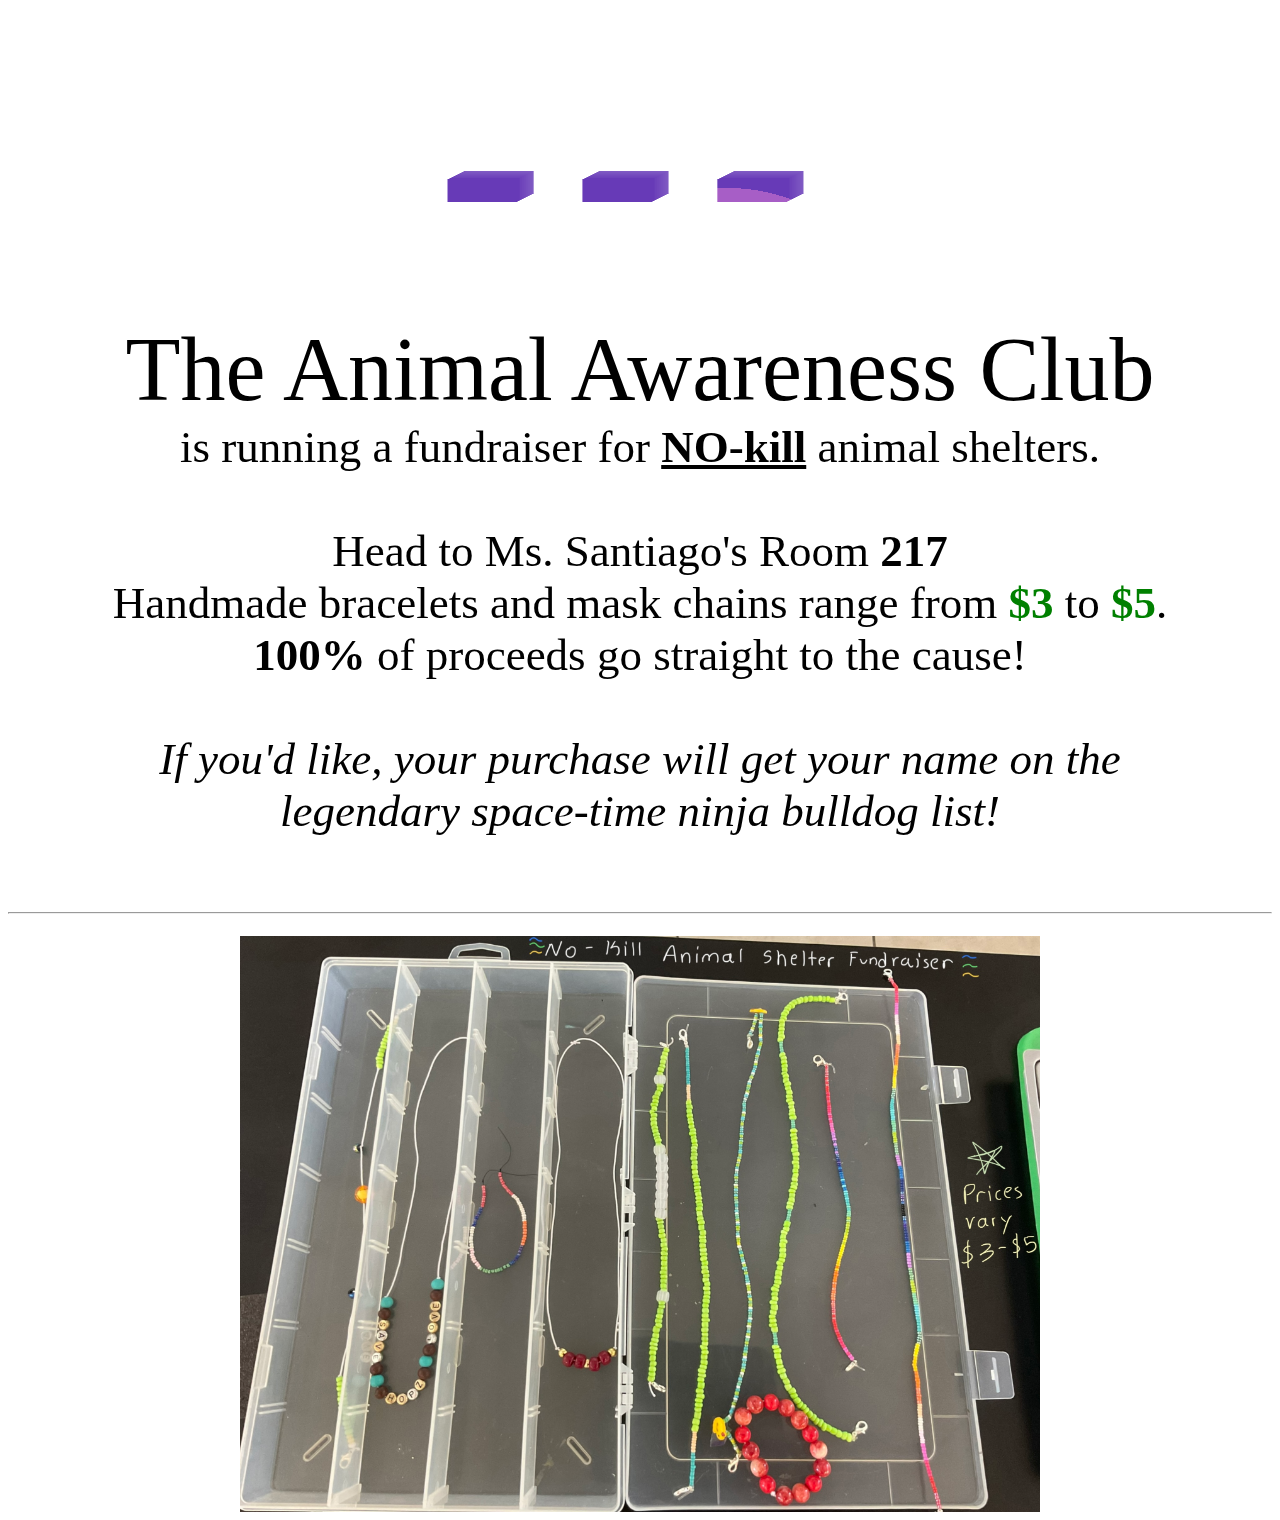
<file: bracelets.html>
<style>
    body {
  display: flex;
  flex-flow: row wrap;
  align-content: center;
  justify-content: center;
}

div {
  width: 100%;
  text-align: center;
}

.number {
  background: #fff;
  position: relative;
  font: 900 30vmin "Consolas";
  letter-spacing: 5vmin;
  text-shadow: 2px -1px 0 #000, 4px -2px 0 #0a0a0a, 6px -3px 0 #0f0f0f, 8px -4px 0 #141414, 10px -5px 0 #1a1a1a, 12px -6px 0 #1f1f1f, 14px -7px 0 #242424, 16px -8px 0 #292929;
}
.number::before {
  background-color: #673ab7;
  background-image: radial-gradient(closest-side at 50% 50%, #a75ec6 100%, rgba(0, 0, 0, 0)), radial-gradient(closest-side at 50% 50%, #b169d0 100%, rgba(0, 0, 0, 0));
  background-repeat: repeat-x;
  background-size: 40vmin 40vmin;
  background-position: -100vmin 20vmin, 100vmin -25vmin;
  width: 100%;
  height: 100%;
  mix-blend-mode: screen;
  -webkit-animation: moving 10s linear infinite both;
          animation: moving 10s linear infinite both;
  display: block;
  position: absolute;
  content: "";
}
@-webkit-keyframes moving {
  to {
    background-position: 100vmin 20vmin, -100vmin -25vmin;
  }
}
@keyframes moving {
  to {
    background-position: 100vmin 20vmin, -100vmin -25vmin;
  }
}

.text {
  font: 400 5vmin "Courgette";
}
.text span {
  font-size: 10vmin;
}
</style>


<body>
<div class="number">---</div>
<div class="text"><span>The Animal Awareness Club</span><br> is running a fundraiser for <u><b>NO-kill</b></u> animal shelters.

<br>
<br>

Head to Ms. Santiago's Room <b>217</b>
<br>
Handmade bracelets and mask chains range from <b style="color: green">$3</b> to <b style="color: green">$5</b>. 
<br>
<b>100%</b> of proceeds go straight to the cause!
<br>
<br>
<i>If you'd like, your purchase will get your name on the<br> legendary space-time ninja bulldog list!</i>
<br>
<br>
<hr>
<img style='width: 800px; height: auto;' src='./img/bracelets_img.jpg'></img>
<br>
</div>
</body>
</file>
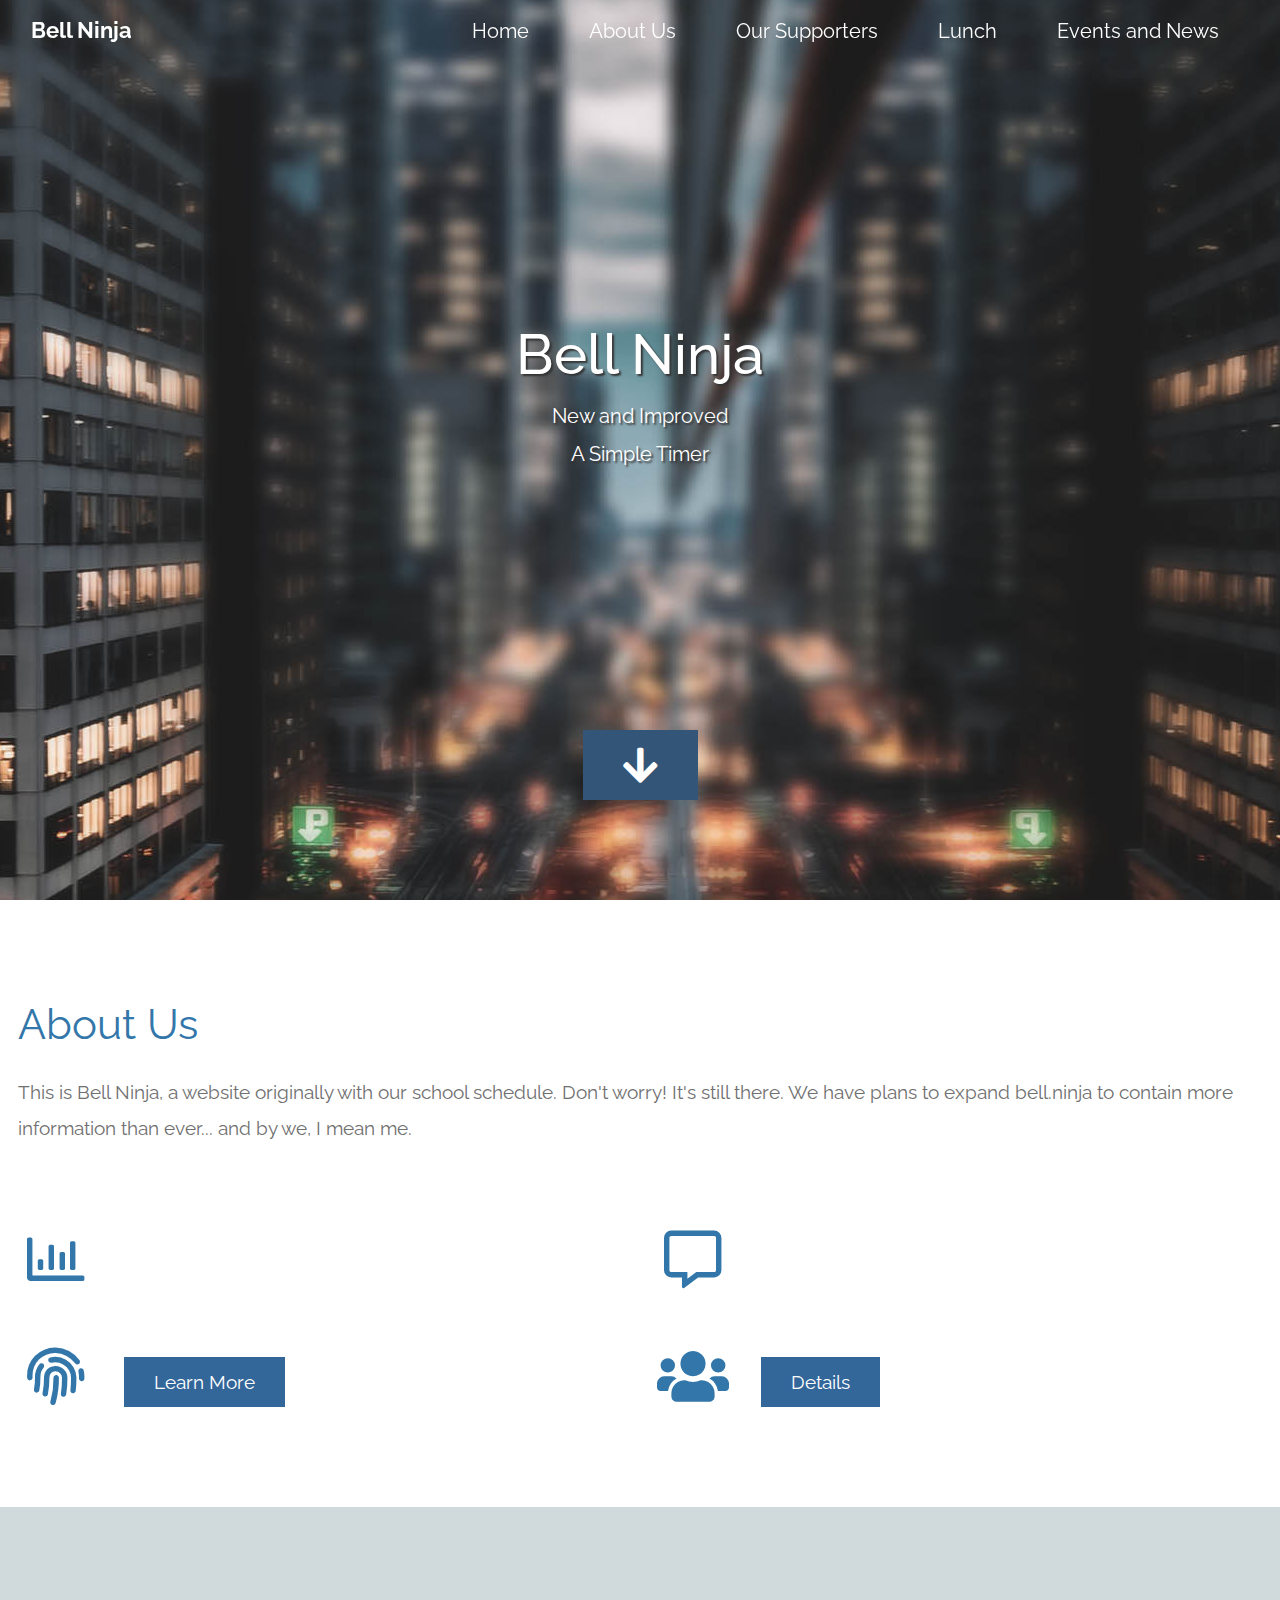
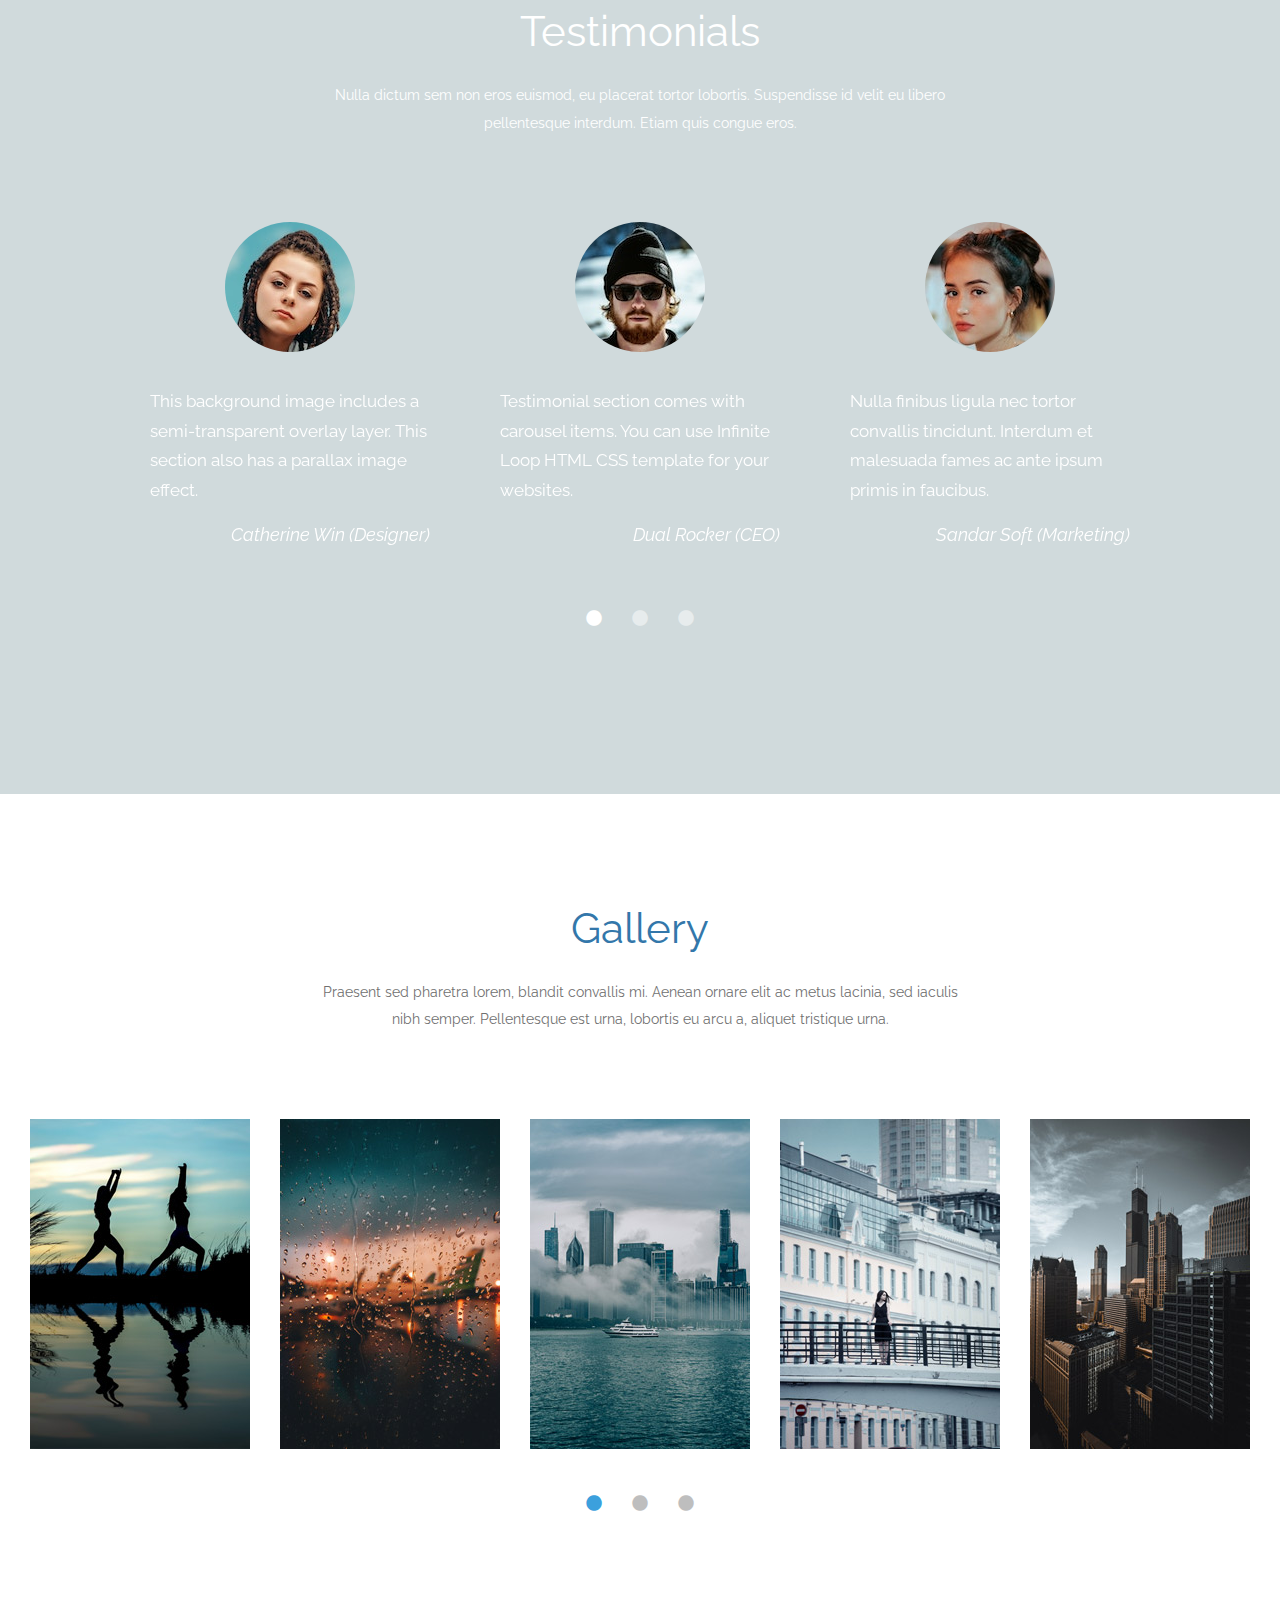
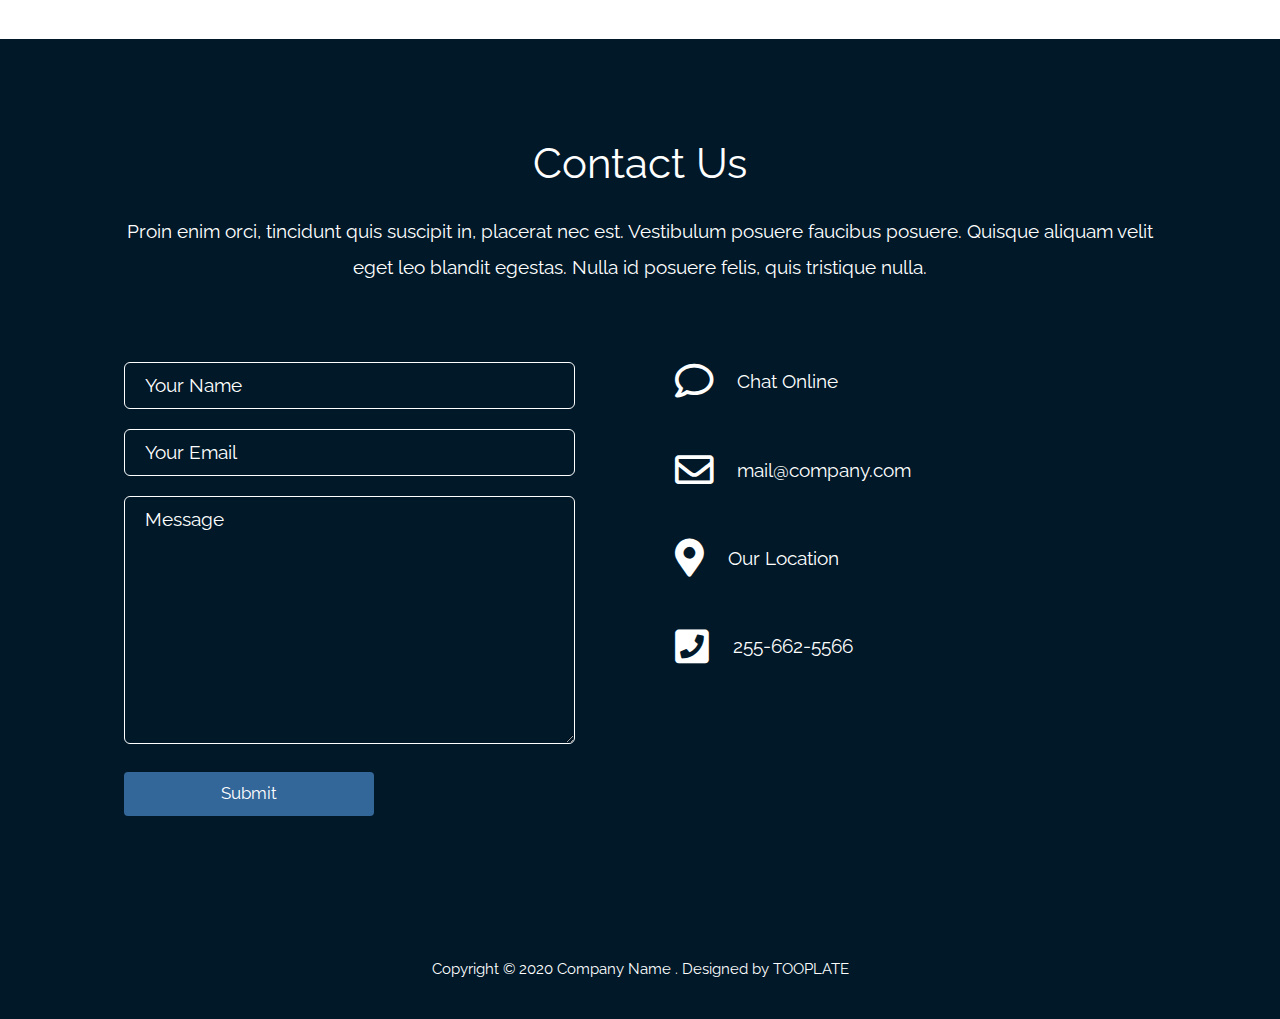
<file: indextest.html>
<!DOCTYPE html>
<html lang="en">
  <head>
    <meta charset="UTF-8" />
    <meta name="viewport" content="width=device-width, initial-scale=1.0" />
    <meta http-equiv="X-UA-Compatible" content="ie=edge" />
    <title>Infinite Loop - Bootstrap 4.0 HTML Template</title>
    <link rel="stylesheet" href="fontawesome-5.5/css/all.min.css" />
    <link rel="stylesheet" href="slick/slick.css">
    <link rel="stylesheet" href="slick/slick-theme.css">
    <link rel="stylesheet" href="magnific-popup/magnific-popup.css">
    <link rel="stylesheet" href="csstest/bootstrap.min.css" />
    <link rel="stylesheet" href="csstest/tooplate-infinite-loop.css" />
<!--
Tooplate 2117 Infinite Loop
https://www.tooplate.com/view/2117-infinite-loop
-->

  </head>
  <body>    
    <!-- Hero section -->
    <section id="infinite" class="text-white tm-font-big tm-parallax">
      <!-- Navigation -->
      <nav class="navbar navbar-expand-md tm-navbar" id="tmNav">              
        <div class="container">   
          <div class="tm-next">
              <a href="#infinite" class="navbar-brand">Bell Ninja</a>
          </div>             
            
          <button class="navbar-toggler" type="button" data-toggle="collapse" data-target="#navbarSupportedContent" aria-controls="navbarSupportedContent" aria-expanded="false" aria-label="Toggle navigation">
            <i class="fas fa-bars navbar-toggler-icon"></i>
          </button>
          <div class="collapse navbar-collapse" id="navbarSupportedContent">
            <ul class="navbar-nav ml-auto">
              <li class="nav-item">
                  <a class="nav-link tm-nav-link" href="#infinite">Home</a>
              </li>
              <li class="nav-item">
                  <a class="nav-link tm-nav-link" href="#whatwedo">About Us</a>
              </li>
              <li class="nav-item">
                <a class="nav-link tm-nav-link" href="#testimonials">Our Supporters</a>
              </li>
              <li class="nav-item">
                  <a class="nav-link tm-nav-link" href="#gallery">Lunch</a>
              </li>
              <li class="nav-item">
                  <a class="nav-link tm-nav-link" href="#contact">Events and News</a>
              </li>                    
            </ul>
          </div>        
        </div>
      </nav>
      
      <div class="text-center tm-hero-text-container">
        <div class="tm-hero-text-container-inner">
            <h2 class="tm-hero-title">Bell Ninja</h2>
            <p class="tm-hero-subtitle">
              New and Improved
              <br>A Simple Timer
            </p>
        </div>        
      </div>

      <div class="tm-next tm-intro-next">
        <a href="#whatwedo" class="text-center tm-down-arrow-link">
          <i class="fas fa-2x fa-arrow-down tm-down-arrow"></i>
        </a>
      </div>      
    </section>

    <section id="whatwedo" class="tm-section-pad-top">
      
      <div class="container">

            <div class="row tm-content-box"><!-- first row -->
                <div class="col-lg-12 col-xl-12">
                    <div class="tm-intro-text-container">
                        <h2 class="tm-text-primary mb-4 tm-section-title">About Us</h2>
                        <p class="mb-4 tm-intro-text">
                          This is Bell Ninja, a website originally with our school schedule. Don't worry! It's still there. We have plans to expand bell.ninja to contain more information than ever... and by we, I mean me.
                        </p>
                    </div>
                </div>

            </div><!-- first row -->
            
            <div class="row tm-content-box"><!-- second row -->
        		<div class="col-lg-1">
                    <i class="far fa-3x fa-chart-bar text-center tm-icon"></i>
                </div>
                <div class="col-lg-5">
                    <div class="tm-intro-text-container">
                      

                    </div>
                </div>
                
                <div class="col-lg-1">
                    <i class="far fa-3x fa-comment-alt text-center tm-icon"></i>
                </div>
                <div class="col-lg-5">
                    <div class="tm-intro-text-container">
                     
                    </div>
                </div>

            </div><!-- second row -->
            
            <div class="row tm-content-box"><!-- third row -->
        		<div class="col-lg-1">
                    <i class="fas fa-3x fa-fingerprint text-center tm-icon"></i>
                </div>
                <div class="col-lg-5">
                    <div class="tm-intro-text-container">
                       
                          <div class="tm-continue">
                            <a href="#testimonials" class="tm-intro-text tm-btn-primary">Learn More</a>
                        </div>
                    </div>
                </div>
                
                <div class="col-lg-1">
                    <i class="fas fa-3x fa-users text-center tm-icon"></i>
                </div>
                <div class="col-lg-5">
                    <div class="tm-intro-text-container">
                     
                          <div class="tm-continue">
                            <a href="#testimonials" class="tm-intro-text tm-btn-primary">Details</a>
                        </div>
                    </div>
                </div>

            </div><!-- third row -->

        </div>
      
    </section>
    
    <section id="testimonials" class="tm-section-pad-top tm-parallax-2">      
      <div class="container tm-testimonials-content">
        <div class="row">
          <div class="col-lg-12 tm-content-box">
            <h2 class="text-white text-center mb-4 tm-section-title">Testimonials</h2>
            <p class="mx-auto tm-section-desc text-center">
                Nulla dictum sem non eros euismod, eu placerat tortor lobortis. Suspendisse id velit eu libero pellentesque interdum. Etiam quis congue eros.
              </p>
            <div class="mx-auto tm-gallery-container tm-gallery-container-2">
              <div class="tm-testimonials-carousel">
                <figure class="tm-testimonial-item">
                  <img src="img/testimonial-img-01.jpg" alt="Image" class="img-fluid mx-auto">
                  <blockquote>This background image includes a semi-transparent overlay layer. This section also has a parallax image effect.</blockquote>
                  <figcaption>Catherine Win (Designer)</figcaption>
                </figure>

                <figure class="tm-testimonial-item">
                  <img src="img/testimonial-img-02.jpg" alt="Image" class="img-fluid mx-auto">
                  <blockquote>Testimonial section comes with carousel items. You can use Infinite Loop HTML CSS template for your websites.</blockquote>
                  <figcaption>Dual Rocker (CEO)</figcaption>
                </figure>

                <figure class="tm-testimonial-item">
                  <img src="img/testimonial-img-03.jpg" alt="Image" class="img-fluid mx-auto">
                  <blockquote>Nulla finibus ligula nec tortor convallis tincidunt. Interdum et malesuada fames ac ante ipsum primis in faucibus.</blockquote>
                  <figcaption>Sandar Soft (Marketing)</figcaption>
                </figure>

                <figure class="tm-testimonial-item">
                  <img src="img/testimonial-img-04.jpg" alt="Image" class="img-fluid mx-auto">
                  <blockquote>Curabitur rutrum pharetra lobortis. Pellentesque vehicula, velit quis eleifend fermentum, erat arcu aliquet neque.</blockquote>
                  <figcaption>Oliva Htoo (Designer)</figcaption>
                </figure>

                <figure class="tm-testimonial-item">
                  <img src="img/testimonial-img-02.jpg" alt="Image" class="img-fluid mx-auto">
                  <blockquote>Integer sit amet risus et erat imperdiet finibus. Nam lacus nunc, vulputate id ex eget, euismod auctor augue.</blockquote>
                  <figcaption>Jacob Joker (CTO)</figcaption>
                </figure>
              </div>
            </div>
          </div>
        </div>
      </div>
      <div class="tm-bg-overlay"></div>
    </section>
    
    <section id="gallery" class="tm-section-pad-top">
      <div class="container tm-container-gallery">
        <div class="row">
          <div class="text-center col-12">
              <h2 class="tm-text-primary tm-section-title mb-4">Gallery</h2>
              <p class="mx-auto tm-section-desc">
                Praesent sed pharetra lorem, blandit convallis mi. Aenean ornare elit ac metus lacinia, sed iaculis nibh semper. Pellentesque est urna, lobortis eu arcu a, aliquet tristique urna.
              </p>
          </div>            
        </div>
        <div class="row">
            <div class="col-12">
                <div class="mx-auto tm-gallery-container">
                    <div class="grid tm-gallery">
                      <a href="img/gallery-img-01.jpg">
                        <figure class="effect-honey tm-gallery-item">
                          <img src="img/gallery-tn-01.jpg" alt="Image 1" class="img-fluid">
                          <figcaption>
                            <h2><i>Physical Health <span>Exercise!</span></i></h2>
                          </figcaption>
                        </figure>
                      </a>
                      <a href="img/gallery-img-02.jpg">
                        <figure class="effect-honey tm-gallery-item">
                          <img src="img/gallery-tn-02.jpg" alt="Image 2" class="img-fluid">
                          <figcaption>
                            <h2><i>Rain on Glass <span>Second Image</span></i></h2>
                          </figcaption>
                        </figure>
                      </a>
                      <a href="img/gallery-img-03.jpg">
                        <figure class="effect-honey tm-gallery-item">
                          <img src="img/gallery-tn-03.jpg" alt="Image 3" class="img-fluid">
                          <figcaption>
                            <h2><i><span>Sea View</span> Mega City</i></h2>
                          </figcaption>
                        </figure>
                      </a>
                      <a href="img/gallery-img-04.jpg">
                        <figure class="effect-honey tm-gallery-item">
                          <img src="img/gallery-tn-04.jpg" alt="Image 4" class="img-fluid">
                          <figcaption>
                            <h2><i>Dream Girl <span>Thoughts</span></i></h2>
                          </figcaption>
                        </figure>
                      </a>
                      <a href="img/gallery-img-05.jpg">
                        <figure class="effect-honey tm-gallery-item">
                          <img src="img/gallery-tn-05.jpg" alt="Image 5" class="img-fluid">
                          <figcaption>
                            <h2><i><span>Workstation</span> Offices</i></h2>
                          </figcaption>
                        </figure>
                      </a>
                      <a href="img/gallery-img-06.jpg">
                        <figure class="effect-honey tm-gallery-item">
                          <img src="img/gallery-tn-06.jpg" alt="Image 6" class="img-fluid">
                          <figcaption>
                            <h2><i>Just Above <span>The City</span></i></h2>
                          </figcaption>
                        </figure>
                      </a>
                      <a href="img/gallery-img-01.jpg">
                        <figure class="effect-honey tm-gallery-item">
                          <img src="img/gallery-tn-01.jpg" alt="Image 7" class="img-fluid">
                          <figcaption>
                            <h2><i>Another <span>Exercise Time</span></i></h2>
                          </figcaption>
                        </figure>
                      </a>
                      <a href="img/gallery-img-02.jpg">
                        <figure class="effect-honey tm-gallery-item">
                          <img src="img/gallery-tn-02.jpg" alt="Image 8" class="img-fluid">
                          <figcaption>
                            <h2><i>Repeated <span>Image Spot</span></i></h2>
                          </figcaption>
                        </figure>
                      </a>
                    </div>
                </div>                
            </div>        
          </div>
      </div>
    </section>

    <!-- Contact -->
    <section id="contact" class="tm-section-pad-top tm-parallax-2">
    
      <div class="container tm-container-contact">
        
        <div class="row">
            
            <div class="text-center col-12">
                <h2 class="tm-section-title mb-4">Contact Us</h2>
                <p class="mb-5">
                  Proin enim orci, tincidunt quis suscipit in, placerat nec est. Vestibulum posuere faucibus posuere. Quisque aliquam velit eget leo blandit egestas. Nulla id posuere felis, quis tristique nulla.
                </p><br>
            </div>
            
            <div class="col-sm-12 col-md-6">
              <form action="" method="get">
                <input id="name" name="name" type="text" placeholder="Your Name" class="tm-input" required />
                <input id="email" name="email" type="email" placeholder="Your Email" class="tm-input" required />
                <textarea id="message" name="message" rows="8" placeholder="Message" class="tm-input" required></textarea>
                <button type="submit" class="btn tm-btn-submit">Submit</button>
              </form>
            </div>
            
            <div class="col-sm-12 col-md-6">

                <div class="contact-item">
                  <a rel="nofollow" href="https://www.tooplate.com/contact" class="item-link">
                      <i class="far fa-2x fa-comment mr-4"></i>
                      <span class="mb-0">Chat Online</span>
                  </a>              
                </div>
                
                <div class="contact-item">
                  <a rel="nofollow" href="mailto:mail@company.com" class="item-link">
                      <i class="far fa-2x fa-envelope mr-4"></i>
                      <span class="mb-0">mail@company.com</span>
                  </a>              
                </div>
                
                <div class="contact-item">
                  <a rel="nofollow" href="https://www.google.com/maps" class="item-link">
                      <i class="fas fa-2x fa-map-marker-alt mr-4"></i>
                      <span class="mb-0">Our Location</span>
                  </a>              
                </div>
                
                <div class="contact-item">
                  <a rel="nofollow" href="tel:0100200340" class="item-link">
                      <i class="fas fa-2x fa-phone-square mr-4"></i>
                      <span class="mb-0">255-662-5566</span>
                  </a>              
                </div>
                
                <div class="contact-item">&nbsp;</div>
            
            </div>
            
            
        </div><!-- row ending -->
        
      </div>

      	<footer class="text-center small tm-footer">
          <p class="mb-0">
          Copyright &copy; 2020 Company Name 
          
          . <a rel="nofollow" href="https://www.tooplate.com" title="HTML templates">Designed by TOOPLATE</a></p>
        </footer>

    </section>
    
    <script src="jstest/jquery-1.9.1.min.js"></script>     
    <script src="slick/slick.min.js"></script>
    <script src="magnific-popup/jquery.magnific-popup.min.js"></script>
    <script src="jstest/easing.min.js"></script>
    <script src="jstest/jquery.singlePageNav.min.js"></script>     
    <script src="jstest/bootstrap.min.js"></script> 
    <script>

      function getOffSet(){
        var _offset = 450;
        var windowHeight = window.innerHeight;

        if(windowHeight > 500) {
          _offset = 400;
        } 
        if(windowHeight > 680) {
          _offset = 300
        }
        if(windowHeight > 830) {
          _offset = 210;
        }

        return _offset;
      }

      function setParallaxPosition($doc, multiplier, $object){
        var offset = getOffSet();
        var from_top = $doc.scrollTop(),
          bg_css = 'center ' +(multiplier * from_top - offset) + 'px';
        $object.css({"background-position" : bg_css });
      }

      // Parallax function
      // Adapted based on https://codepen.io/roborich/pen/wpAsm        
      var background_image_parallax = function($object, multiplier, forceSet){
        multiplier = typeof multiplier !== 'undefined' ? multiplier : 0.5;
        multiplier = 1 - multiplier;
        var $doc = $(document);
        // $object.css({"background-attatchment" : "fixed"});

        if(forceSet) {
          setParallaxPosition($doc, multiplier, $object);
        } else {
          $(window).scroll(function(){          
            setParallaxPosition($doc, multiplier, $object);
          });
        }
      };

      var background_image_parallax_2 = function($object, multiplier){
        multiplier = typeof multiplier !== 'undefined' ? multiplier : 0.5;
        multiplier = 1 - multiplier;
        var $doc = $(document);
        $object.css({"background-attachment" : "fixed"});
        
        $(window).scroll(function(){
          if($(window).width() > 768) {
            var firstTop = $object.offset().top,
                pos = $(window).scrollTop(),
                yPos = Math.round((multiplier * (firstTop - pos)) - 186);              

            var bg_css = 'center ' + yPos + 'px';

            $object.css({"background-position" : bg_css });
          } else {
            $object.css({"background-position" : "center" });
          }
        });
      };
      
      $(function(){
        // Hero Section - Background Parallax
        background_image_parallax($(".tm-parallax"), 0.30, false);
        background_image_parallax_2($("#contact"), 0.80);   
        background_image_parallax_2($("#testimonials"), 0.80);   
        
        // Handle window resize
        window.addEventListener('resize', function(){
          background_image_parallax($(".tm-parallax"), 0.30, true);
        }, true);

        // Detect window scroll and update navbar
        $(window).scroll(function(e){          
          if($(document).scrollTop() > 120) {
            $('.tm-navbar').addClass("scroll");
          } else {
            $('.tm-navbar').removeClass("scroll");
          }
        });
        
        // Close mobile menu after click 
        $('#tmNav a').on('click', function(){
          $('.navbar-collapse').removeClass('show'); 
        })

        // Scroll to corresponding section with animation
        $('#tmNav').singlePageNav({
          'easing': 'easeInOutExpo',
          'speed': 600
        });        
        
        // Add smooth scrolling to all links
        // https://www.w3schools.com/howto/howto_css_smooth_scroll.asp
        $("a").on('click', function(event) {
          if (this.hash !== "") {
            event.preventDefault();
            var hash = this.hash;

            $('html, body').animate({
              scrollTop: $(hash).offset().top
            }, 600, 'easeInOutExpo', function(){
              window.location.hash = hash;
            });
          } // End if
        });

        // Pop up
        $('.tm-gallery').magnificPopup({
          delegate: 'a',
          type: 'image',
          gallery: { enabled: true }
        });

        $('.tm-testimonials-carousel').slick({
          dots: true,
          prevArrow: false,
          nextArrow: false,
          infinite: false,
          slidesToShow: 3,
          slidesToScroll: 1,
          responsive: [
            {
              breakpoint: 992,
              settings: {
                slidesToShow: 2
              }
            },
            {
              breakpoint: 768,
              settings: {
                slidesToShow: 2
              }
            }, 
            {
              breakpoint: 480,
              settings: {
                  slidesToShow: 1
              }                 
            }
          ]
        });

        // Gallery
        $('.tm-gallery').slick({
          dots: true,
          infinite: false,
          slidesToShow: 5,
          slidesToScroll: 2,
          responsive: [
          {
            breakpoint: 1199,
            settings: {
              slidesToShow: 4,
              slidesToScroll: 2
            }
          },
          {
            breakpoint: 991,
            settings: {
              slidesToShow: 3,
              slidesToScroll: 2
            }
          },
          {
            breakpoint: 767,
            settings: {
              slidesToShow: 2,
              slidesToScroll: 1
            }
          },
          {
            breakpoint: 480,
            settings: {
              slidesToShow: 1,
              slidesToScroll: 1
            }
          }
        ]
        });
      });
    </script>
  </body>
</html>
</file>
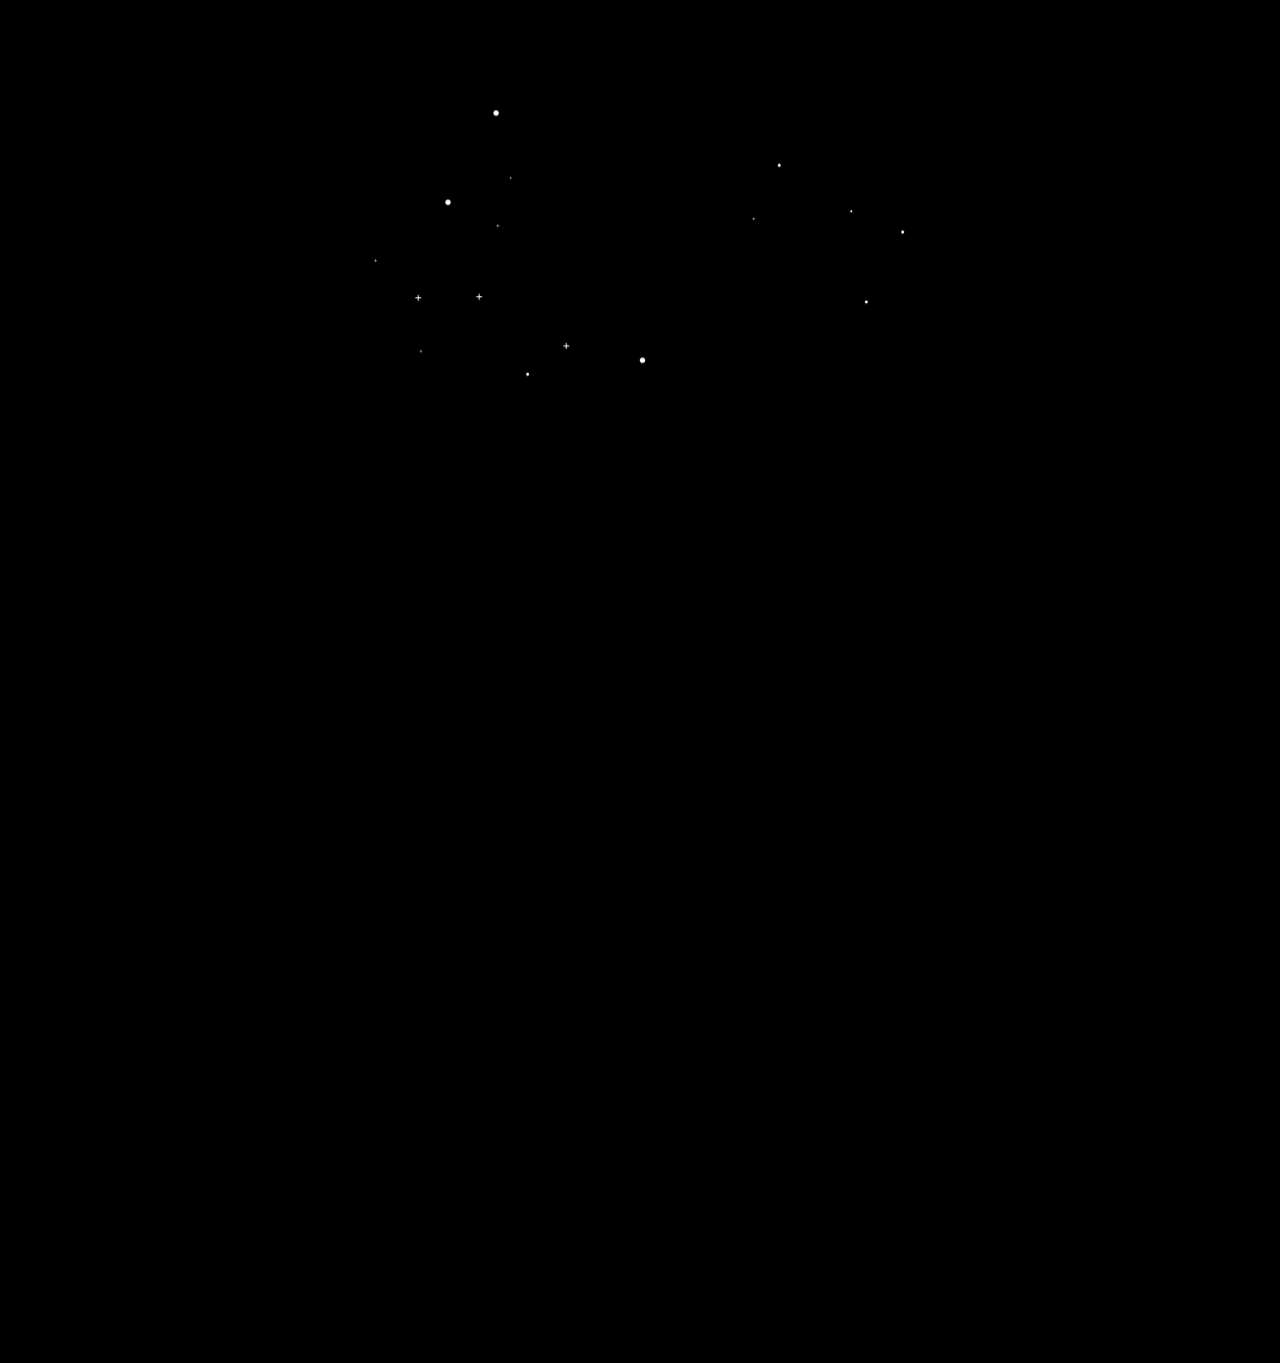
<file: legends.html>
<!DOCTYPE html> 

<head>
    <title>Bell Ninja - Supporters</title>
    <style>
        @import url('https://fonts.googleapis.com/css2?family=Permanent+Marker&family=Fira+Mono:wght@500&display=swap');
body{
    height: 95vh;
    background: #000000;
    text-align: center;
    color: #E0E0E0;
    font-family: 'Fira Mono', monospace;
}
h1{
    font-size: 2.5rem;
    font-family: 'Permanent Marker', cursive;
}
div{
    transform-style: preserve-3d;
}
svg{
    width: clamp(300px , 70% , 600px);
    height: 500px;
  
}
#rocket{
    
    transform: translateY(750px);
   
    animation: launch 2s ease-out forwards;
}

@keyframes launch {
    from {
        transform: translateY(750px);
    }
    to{
        perspective: 500px;
        transform: translateY(0px); 
    }
}
#stars {
    animation: twinkling 2s linear ;
}
@keyframes twinkling {

    from{
        transform: scale(0);
    }
    to{
        transform: scale(1);
    }
}
.text{
    opacity: 0;
    animation:appear 1s ease-in forwards;
    animation-delay: 1.8s;
}
@keyframes appear {
    from{
        opacity: 0;
    }
    to{
        opacity: 1;
    }
}
a{
    color:#F66947;
    text-decoration: none;
}
    </style>
</head>

<body>
    <div>
        <svg width="1123" height="837" viewBox="0 0 1123 837" fill="none" xmlns="http://www.w3.org/2000/svg">
            <rect width="1123" height="837" fill="black"/>
            <g id="sky" filter="url(#filter0_d)">
            <rect id="background" x="30" y="26" width="1063" height="777" rx="20" fill="black"/>
            <g id="stars">
            <path id="Vector" d="M202.12 319.2C204.937 319.2 207.22 316.917 207.22 314.1C207.22 311.283 204.937 309 202.12 309C199.303 309 197.02 311.283 197.02 314.1C197.02 316.917 199.303 319.2 202.12 319.2Z" fill="white"/>
            <path id="Vector_2" d="M566.12 615.2C568.937 615.2 571.22 612.917 571.22 610.1C571.22 607.283 568.937 605 566.12 605C563.303 605 561.02 607.283 561.02 610.1C561.02 612.917 563.303 615.2 566.12 615.2Z" fill="white"/>
            <path id="Vector_3" d="M351.12 638.95C352.694 638.95 353.97 637.674 353.97 636.1C353.97 634.526 352.694 633.25 351.12 633.25C349.546 633.25 348.27 634.526 348.27 636.1C348.27 637.674 349.546 638.95 351.12 638.95Z" fill="white"/>
            <path id="Vector_4" d="M985.11 503.99C986.684 503.99 987.96 502.714 987.96 501.14C987.96 499.566 986.684 498.29 985.11 498.29C983.536 498.29 982.26 499.566 982.26 501.14C982.26 502.714 983.536 503.99 985.11 503.99Z" fill="white"/>
            <path id="Vector_5" d="M822.11 247.99C823.684 247.99 824.96 246.714 824.96 245.14C824.96 243.566 823.684 242.29 822.11 242.29C820.536 242.29 819.26 243.566 819.26 245.14C819.26 246.714 820.536 247.99 822.11 247.99Z" fill="white"/>
            <path id="Vector_6" d="M1053.11 372.99C1054.68 372.99 1055.96 371.714 1055.96 370.14C1055.96 368.566 1054.68 367.29 1053.11 367.29C1051.54 367.29 1050.26 368.566 1050.26 370.14C1050.26 371.714 1051.54 372.99 1053.11 372.99Z" fill="white"/>
            <path id="Vector_7" d="M292.12 152.2C294.937 152.2 297.22 149.917 297.22 147.1C297.22 144.283 294.937 142 292.12 142C289.303 142 287.02 144.283 287.02 147.1C287.02 149.917 289.303 152.2 292.12 152.2Z" fill="white"/>
            <path id="Vector_8" d="M151.95 492.17H147.41V487.63H145.56V492.17H141.02V494.02H145.56V498.55H147.41V494.02H151.95V492.17Z" fill="white"/>
            <path id="Vector_9" d="M265.95 490.17H261.41V485.63H259.56V490.17H255.02V492.02H259.56V496.55H261.41V492.02H265.95V490.17Z" fill="white"/>
            <path id="Vector_10" d="M428.95 582.17H424.41V577.63H422.56V582.17H418.02V584.02H422.56V588.55H424.41V584.02H428.95V582.17Z" fill="white"/>
            <path id="Vector_11" d="M776.98 344.67H774.91V342.6H774.07V344.67H772V345.51H774.07V347.58H774.91V345.51H776.98V344.67Z" fill="white"/>
            <path id="Vector_12" d="M68.98 422.67H66.91V420.6H66.07V422.67H64V423.51H66.07V425.58H66.91V423.51H68.98V422.67Z" fill="white"/>
            <path id="Vector_13" d="M153.98 592.67H151.91V590.6H151.07V592.67H149V593.51H151.07V595.58H151.91V593.51H153.98V592.67Z" fill="white"/>
            <path id="Vector_14" d="M297.97 357.71H295.9V355.64H295.06V357.71H292.99V358.55H295.06V360.62H295.9V358.55H297.97V357.71Z" fill="white"/>
            <path id="Vector_15" d="M321.98 268.67H319.91V266.6H319.07V268.67H317V269.51H319.07V271.58H319.91V269.51H321.98V268.67Z" fill="white"/>
            <path id="Vector_16" d="M956.9 333.07C957.916 333.07 958.74 332.246 958.74 331.23C958.74 330.214 957.916 329.39 956.9 329.39C955.884 329.39 955.06 330.214 955.06 331.23C955.06 332.246 955.884 333.07 956.9 333.07Z" fill="white"/>
            </g>
            <g id="rocket">
            <path id="Vector_17" d="M635.46 400H466V406.78H635.46V400Z" fill="#535461"/>
            <g id="body-rocket">
            <path id="Vector_18" d="M482.581 674.368H458.851L463.091 645.558H478.341L482.581 674.368Z" fill="#535461"/>
            <path id="Vector_19" d="M685.931 674.368H662.211L666.441 645.558H681.701L685.931 674.368Z" fill="#535461"/>
            <g id="Group" opacity="0.1">
            <path id="Vector_20" opacity="0.1" d="M665.261 656.998H682.881L681.701 648.948H666.441L665.261 656.998Z" fill="black"/>
            </g>
            <path id="Vector_21" d="M559.681 674.368H535.961L540.191 645.558H555.451L559.681 674.368Z" fill="#535461"/>
            <path id="Vector_22" d="M607.981 674.368H584.261L588.491 645.558H603.741L607.981 674.368Z" fill="#535461"/>
            <g id="Group_2" opacity="0.1">
            <path id="Vector_23" opacity="0.1" d="M587.311 656.998H604.931L603.741 648.948H588.491L587.311 656.998Z" fill="black"/>
            </g>
            <path id="Vector_24" d="M677.861 300.724L677.86 300.724L677.869 300.733C681.479 304.531 686.193 310.849 691.386 320.975C702.335 342.647 707.995 366.605 707.901 390.887V390.888V652.328H633.901L633.901 391.988L633.901 391.986C633.785 367.014 639.733 342.386 651.234 320.22C655.114 312.85 659.549 305.944 664.436 300.73L664.436 300.73L664.442 300.724C665.29 299.787 666.326 299.038 667.481 298.525C668.637 298.012 669.887 297.747 671.151 297.747C672.415 297.747 673.666 298.012 674.821 298.525C675.977 299.038 677.012 299.787 677.861 300.724Z" fill="#E0E0E0" stroke="black"/>
            <path id="Vector_25" d="M463.524 300.733L463.524 300.733L463.532 300.724C464.38 299.787 465.416 299.038 466.571 298.525C467.727 298.012 468.977 297.747 470.241 297.747C471.505 297.747 472.755 298.012 473.911 298.525C475.067 299.038 476.102 299.787 476.95 300.724L476.95 300.724L476.957 300.731C481.853 305.944 486.278 312.85 490.168 320.22C501.665 342.388 507.612 367.014 507.501 391.986V391.988V652.328H433.501L433.501 390.888L433.501 390.887C433.408 366.605 439.067 342.647 450.017 320.975C455.2 310.849 459.913 304.531 463.524 300.733Z" fill="#E0E0E0" stroke="black"/>
            <path id="Vector_26" d="M490.201 396.448L508.001 396.538V418.478H490.201V396.448Z" fill="#535461"/>
            <path id="Vector_27" d="M633.401 396.448L651.191 396.538V418.478H633.401V396.448Z" fill="#535461"/>
            <g id="Group_3" opacity="0.1">
            <path id="Vector_28" opacity="0.1" d="M490.611 319.648C486.711 312.258 482.261 305.308 477.321 300.048C475.926 298.502 474.062 297.456 472.016 297.071C469.969 296.686 467.852 296.984 465.991 297.918C467.063 298.453 468.032 299.175 468.851 300.048C473.781 305.308 478.241 312.258 482.131 319.648C493.671 341.887 499.638 366.595 499.521 391.648V652.468H508.001V391.658C508.115 366.602 502.147 341.892 490.611 319.648V319.648Z" fill="black"/>
            </g>
            <g id="Group_4" opacity="0.1">
            <path id="Vector_29" opacity="0.1" d="M657.571 320.368C661.461 312.978 665.921 306.028 670.851 300.768C671.773 299.772 672.889 298.976 674.131 298.428C672.298 297.626 670.26 297.421 668.304 297.841C666.348 298.261 664.573 299.285 663.231 300.768C658.291 306.028 653.831 312.978 649.941 320.368C638.407 342.609 632.44 367.315 632.551 392.368V653.228H640.181V392.388C640.061 367.328 646.029 342.613 657.571 320.368V320.368Z" fill="black"/>
            </g>
            <path id="Vector_30" d="M471.041 738.768H470.391C467.331 738.768 464.395 737.553 462.231 735.388C460.067 733.224 458.851 730.289 458.851 727.228V674.368H482.581V727.228C482.581 730.289 481.365 733.224 479.201 735.388C477.037 737.553 474.102 738.768 471.041 738.768Z" fill="url(#paint0_linear)"/>
            <path id="Vector_31" d="M548.371 738.518H547.721C544.661 738.518 541.725 737.303 539.561 735.138C537.397 732.974 536.181 730.039 536.181 726.978V674.118H559.911V726.978C559.911 730.039 558.695 732.974 556.531 735.138C554.367 737.303 551.432 738.518 548.371 738.518Z" fill="url(#paint1_linear)"/>
            <path id="Vector_32" d="M597.371 738.518H596.721C593.661 738.518 590.725 737.303 588.561 735.138C586.397 732.974 585.181 730.039 585.181 726.978V674.118H608.911V726.978C608.911 730.039 607.695 732.974 605.531 735.138C603.367 737.303 600.432 738.518 597.371 738.518Z" fill="url(#paint2_linear)"/>
            <path id="Vector_33" d="M674.371 738.518H673.721C670.661 738.518 667.725 737.303 665.561 735.138C663.397 732.974 662.181 730.039 662.181 726.978V674.118H685.911V726.978C685.911 730.039 684.695 732.974 682.531 735.138C680.367 737.303 677.432 738.518 674.371 738.518Z" fill="url(#paint3_linear)"/>
            <path id="Vector_34" d="M578.51 96.4834L578.52 96.4957L578.531 96.5076C583.685 102.221 590.434 111.588 597.797 126.726L597.798 126.73C613.465 158.638 621.544 194.732 621.655 231.32L622.93 650.608L517.93 650.927L516.661 233.319C516.547 195.664 524.762 158.515 541.048 125.774C546.594 114.716 552.917 104.371 559.813 96.561L559.822 96.5507L559.831 96.5402C560.972 95.1742 562.398 94.0744 564.009 93.3179C565.62 92.5615 567.377 92.1667 569.157 92.1613C570.937 92.1559 572.697 92.54 574.312 93.2866C575.928 94.0333 577.361 95.1244 578.51 96.4834Z" fill="#EEEEEE" stroke="black" stroke-width="2"/>
            <path id="Vector_35" d="M585.811 142.368H551.971C545.896 142.368 540.971 147.293 540.971 153.368V156.958C540.971 163.034 545.896 167.958 551.971 167.958H585.811C591.886 167.958 596.811 163.034 596.811 156.958V153.368C596.811 147.293 591.886 142.368 585.811 142.368Z" fill="#535461"/>
            <path id="Vector_36" d="M433.431 396.448L451.231 396.538V418.478H433.431V396.448Z" fill="#535461"/>
            <path id="Vector_37" d="M690.171 396.448L707.961 396.538V418.478H690.171V396.448Z" fill="#535461"/>
            </g>
            </g>
            </g>
            <defs>
            <filter id="filter0_d" x="0" y="0" width="1123" height="837" filterUnits="userSpaceOnUse" color-interpolation-filters="sRGB">
            <feFlood flood-opacity="0" result="BackgroundImageFix"/>
            <feColorMatrix in="SourceAlpha" type="matrix" values="0 0 0 0 0 0 0 0 0 0 0 0 0 0 0 0 0 0 127 0"/>
            <feOffset dy="4"/>
            <feGaussianBlur stdDeviation="15"/>
            <feColorMatrix type="matrix" values="0 0 0 0 0 0 0 0 0 0 0 0 0 0 0 0 0 0 0.7 0"/>
            <feBlend mode="normal" in2="BackgroundImageFix" result="effect1_dropShadow"/>
            <feBlend mode="normal" in="SourceGraphic" in2="effect1_dropShadow" result="shape"/>
            </filter>
            <linearGradient id="paint0_linear" x1="470.721" y1="674.368" x2="470.721" y2="738.768" gradientUnits="userSpaceOnUse">
            <stop stop-color="#E0E0E0"/>
            <stop offset="0.31" stop-color="#FCCC63"/>
            <stop offset="0.77" stop-color="#F55F44"/>
            </linearGradient>
            <linearGradient id="paint1_linear" x1="548.051" y1="674.118" x2="548.051" y2="738.518" gradientUnits="userSpaceOnUse">
            <stop stop-color="#E0E0E0"/>
            <stop offset="0.31" stop-color="#FCCC63"/>
            <stop offset="0.77" stop-color="#F55F44"/>
            </linearGradient>
            <linearGradient id="paint2_linear" x1="597.051" y1="674.118" x2="597.051" y2="738.518" gradientUnits="userSpaceOnUse">
            <stop stop-color="#E0E0E0"/>
            <stop offset="0.31" stop-color="#FCCC63"/>
            <stop offset="0.77" stop-color="#F55F44"/>
            </linearGradient>
            <linearGradient id="paint3_linear" x1="674.051" y1="674.118" x2="674.051" y2="738.518" gradientUnits="userSpaceOnUse">
            <stop stop-color="#E0E0E0"/>
            <stop offset="0.31" stop-color="#FCCC63"/>
            <stop offset="0.77" stop-color="#F55F44"/>
            </linearGradient>
            </defs>
            </svg>
    </div>
    <div class="text">
        <h1>Bell Ninja</h1>  
      <h2>Meet the Legendary Space-Time Ninja Bulldogs</h2>
         <h3>GO <a href="https://bell.ninja">BACK</a></h3> 

         <br>
         <br>
         <br>
         <h2>Diego N.</h2> <i>Donated $50, that's 7.66 x 10^20 copper atoms, to keep the site afloat for the 2023-2027 school year! <br>Some of this money will also
             go toward a non-profit click-to-deploy peer-tutoring site that serves everything from schools to orphanages families! Thank you Diego!! 
         </i>
         <br>
         <br>
         <h2>Evan G.</h2> <i>Donated $21, that's 14.39 pounds in US copper coins, to keep the site afloat for the 2022 school year! Thank you Evan!</i>
         <br>
         <br>
        <h2>Jamsai</h2> <i>Donated $-1; Chronic gaslighter and dictator of Scientology National Honor Society</i>
        <h2>Ms. Morales</h2> <i>Donated $+100000000 in emotional damage</i>
        <h2>Jack/Jie Tao</h2> <i>The most Legendary Space-Time Ninja Bulldog, the GOAT and creator of this website (note: this edit was not made by Jack)</i>
         <br>
         <br>
         <br>
         <br>
         <br>
         <br>
    </div>
</body>
</file>
<file: csstest/tooplate-infinite-loop.css>
/*

Tooplate 2117 Infinite Loop

https://www.tooplate.com/view/2117-infinite-loop

*/

@import url("https://fonts.googleapis.com/css?family=Raleway:100,300,400,500,700,900");

body {
	font-family: "Raleway", sans-serif;
	font-size: 1.2em;
  color: #707070;
  margin: 0;
  padding: 0;
  overflow-x: hidden;
}
a {
  transition: all 0.3s ease;
  color: #38B;
}

a:hover,
a:focus {
  text-decoration: none;
  color: #D40;
}

a:focus {
  outline: none;
}

.btn {
  padding: 8px 32px;
}

.btn:hover {
  background-color: #ced4da;
}

blockquote {
  font-size: 0.86em;
  line-height: 1.8em;
}

.tm-section-pad-top {
  padding-top: 80px;
  padding-bottom: 40px;
}

.tm-content-box {
  padding-top: 20px;
  padding-bottom: 40px;
}

.tm-text-primary {
  color: #37A;
}

.tm-font-big {
  font-size: 1.25rem;
}

.tm-btn-primary {
  color: white;
  background-color: #369;
  padding: 14px 30px;
}

.tm-btn-primary:hover,
.tm-btn-primary:focus {
  color: white;
  background-color: #38B;
}

/* Navbar */

.tm-navbar {
  position: fixed;
  width: 100%;
  z-index: 1000;
  background-color: transparent;
  transition: all 0.3s ease;
}

.tm-navbar.scroll {
  background-color: white;
  border-bottom: 1px solid #e9ecef;
}

.navbar-brand {
  color: white;
  font-size: 1.4rem;
  font-weight: bold;
}

.navbar-brand:hover,
.tm-navbar.scroll .navbar-brand:hover {
  color: #38B;
}

.tm-navbar.scroll .navbar-brand {
  color: #369;
}

.nav-item {
  list-style: none;
}

.tm-nav-link {
  color: white;
}

.tm-navbar.scroll .tm-nav-link {
  color: #369;
}

.tm-navbar.scroll .tm-nav-link:hover,
.tm-navbar.scroll .tm-nav-link.current,
.tm-nav-link:hover {
  color: #FFF;
  background-color: #369;
}

.navbar-toggler {
  border: 1px solid white;
  padding-left: 10px;
  padding-right: 10px;
}

.navbar-toggler-icon {
  color: white;
  padding-top: 6px;
}

.tm-navbar.scroll .navbar-toggler {
  border: 1px solid #707070;
}

.tm-navbar.scroll .navbar-toggler-icon {
  color: #707070;
}

/* Hero */

#infinite {
	background-color: #222;
  background-image: url(../img/infinite-loop-01.jpg);
  background-repeat: no-repeat;
  height: 100vh;
  min-height: 375px;
  position: relative;
}

@media (min-height: 600px) and (min-width: 1920px) {
  #infinite {
    background-size: cover;
  }
}

@media (min-height: 830px) {
  #infinite {
    background-position: center -210px;
  }
}

@media (min-height: 680px) and (max-height: 829px) {
  #infinite {
    background-position: center -300px;
  }
}

@media (min-height: 500px) and (max-height: 679px) {
  #infinite {
    background-position: center -400px;
  }
}

@media (max-height: 499px) {
  #infinite {
    background-position: center -450px;
  }
}

.tm-hero-text-container {
  width: 100%;
  height: 100%;
  display: flex;
  flex-flow: column;
  justify-content: center;
}

.tm-hero-text-container-inner {
  margin-top: -90px;
}

.tm-hero-title {
  font-size: 3.5rem;
  text-shadow: 2px 2px 2px #333;
}

.tm-hero-subtitle {
  text-shadow: 2px 2px 2px #333;
}

.tm-intro-next {
  position: absolute;
  bottom: 100px;
  left: 0;
  right: 0;
}

@media (max-height: 480px) {
  .tm-hero-text-container-inner {
    margin-top: -40px;
  }

  .tm-intro-next {
    bottom: 20px;
  }
}

.tm-down-arrow-link {
  display: block;
  margin-top: 18%;
}

.tm-down-arrow {
  	color: #FFF;
    cursor: pointer;
    background: #357;
    padding: 15px 40px;
    transition: all 0.3s ease;
}

.tm-down-arrow:hover,
.tm-down-arrow:focus {
  color: #FFF;
  background: #37A;
  padding: 20px 50px;
}

/* Introduction */

#introduction {
  padding-bottom: 100px;
}

.tm-section-title {
  font-size: 2.6rem;
  font-weight: normal;
}

.tm-intro-text {
  font-size: 1.2rem;
}

.tm-icon {
  display: block;
  color: #37A;
}

.tm-continue {
	padding: 20px 0 30px 0;
}

/* Testimonials */
#testimonials {
  color: white;
  background-image: url(../img/infinite-loop-02.jpg);
  background-size: cover;
  background-repeat: no-repeat;
  background-size: 100%;
  position: relative;
}

@media (max-width: 991px) {
  #testimonials {
    background-image: url(../img/infinite-loop-02-mobile.jpg);
  }
}

.tm-testimonials-content {
  position: relative;
  z-index: 100;
}

.tm-bg-overlay {
  width: 100%;
  height: 100%;
  background: rgba(20, 70, 80, 0.2);
  position: absolute;
  top: 0;
  left: 0;
  right: 0;
  bottom: 0;
  z-index: 0;
}

.tm-testimonials-carousel {
  max-width: 1050px;
  margin: 0 auto;
}

.tm-testimonial-item {
  max-width: 290px;
  margin-left: 35px;
  margin-right: 35px;
}

.tm-testimonial-item img {
  border-radius: 50%;
  margin-bottom: 35px;
}

.tm-testimonial-item figcaption {
  text-align: right;
  font-style: italic;
  font-size: 1.1rem;
}

/* Work */

.tm-section-desc {
  max-width: 650px;
  width: 100%;
  font-size: 0.9rem;
}

.tm-gallery-container {
  padding-top: 70px;
  padding-bottom: 120px;
}

.tm-gallery-item {
  margin: 0 15px;
}

.slick-dots {
  bottom: -65px;
}

.slick-dots li {
  margin: 0 13px;
}

.slick-dots li button:hover:before,
.slick-dots li button:focus:before,
.slick-dots li.slick-active button:before {
  opacity: 1;
  color: #3ba0dd;
}

.tm-testimonials-carousel .slick-dots li button:before {
  color: white;
  opacity: 0.5;
}

.tm-testimonials-carousel .slick-dots li button:hover:before,
.tm-testimonials-carousel .slick-dots li button:focus:before,
.tm-testimonials-carousel .slick-dots li.slick-active button:before {
  color: white;
  opacity: 1;
}

.slick-dots li button:before {
  font-size: 18px;
}

/* Hover Effect */
/* Common style */
.grid figure {
  position: relative;
  float: left;
  overflow: hidden;
  background: #3085a3;
  text-align: center;
  cursor: pointer;
}

.grid figure img {
  position: relative;
  display: block;
  min-height: 100%;
  max-width: 100%;
  opacity: 0.8;
}

.grid figure figcaption {
  padding: 2em;
  color: #fff;
  text-transform: uppercase;
  font-size: 1.25em;
  -webkit-backface-visibility: hidden;
  backface-visibility: hidden;
}

.grid figure figcaption::before,
.grid figure figcaption::after {
  pointer-events: none;
}

.grid figure figcaption,
.grid figure figcaption > a {
  position: absolute;
  top: 0;
  left: 0;
  width: 100%;
  height: 100%;
}

/* Anchor will cover the whole item by default */
/* For some effects it will show as a button */
.grid figure figcaption > a {
  z-index: 1000;
  text-indent: 200%;
  white-space: nowrap;
  font-size: 0;
  opacity: 0;
}

.grid figure h2 {
  word-spacing: -0.15em;
  font-size: 0.9em;
  font-weight: 300;
}

.grid figure h2 span {
  font-weight: 600;
}

.grid figure h2,
.grid figure p {
  margin: 0;
}

.grid figure p {
  letter-spacing: 1px;
  font-size: 68.5%;
}

/*---------------*/
/***** Honey *****/
/*---------------*/

figure.effect-honey {
  background: #4a3753;
  max-width: 220px;
}

figure.effect-honey img {
  opacity: 1;
  -webkit-transition: opacity 0.35s;
  transition: opacity 0.35s;
}

figure.effect-honey:hover img {
  opacity: 0.4;
}

figure.effect-honey figcaption::before {
  position: absolute;
  bottom: 0;
  left: 0;
  width: 100%;
  height: 10px;
  background: #38C;
  content: "";
  -webkit-transform: translate3d(0, 10px, 0);
  transform: translate3d(0, 10px, 0);
}

figure.effect-honey h2 {
  position: absolute;
  bottom: 0;
  left: 0;
  padding: 1em 1.5em;
  width: 100%;
  text-align: left;
  -webkit-transform: translate3d(0, -30px, 0);
  transform: translate3d(0, -30px, 0);
}

figure.effect-honey h2 i {
  font-style: normal;
  opacity: 0;
  -webkit-transition: opacity 0.35s, -webkit-transform 0.35s;
  transition: opacity 0.35s, transform 0.35s;
  -webkit-transform: translate3d(0, -30px, 0);
  transform: translate3d(0, -30px, 0);
}

figure.effect-honey figcaption::before,
figure.effect-honey h2 {
  -webkit-transition: -webkit-transform 0.35s;
  transition: transform 0.35s;
}

figure.effect-honey:hover figcaption::before,
figure.effect-honey:hover h2,
figure.effect-honey:hover h2 i {
  opacity: 1;
  -webkit-transform: translate3d(0, 0, 0);
  transform: translate3d(0, 0, 0);
}

.tm-container-gallery {
	padding-top: 30px;
	}

/* Contact */

#contact {
  color: white;
  background-color: #001828;
  background-image: url(../img/infinite-loop-03.jpg);
  background-position: center;
  background-repeat: no-repeat;
  min-height: 980px;
  position: relative;
  padding-bottom: 50px;
  padding-top: 100px;
}

.contact-item {
  margin-left: 20px;
  margin-bottom: 50px;
}

.item-link {
  display: flex;
  align-items: center;
}

.item-link i,
.item-link span {
  color: white;
  transition: all 0.3s ease;
}

.item-link:hover i,
.item-link:hover span {
  color: #3496d8;
}

.tm-input {
	margin: 0 0 20px 0;
	width: 90%;
  padding: 8px 20px;
  border-radius: 6px;
  border: 1px solid white;
  background: transparent;
  color: white;
}

.tm-btn-submit {
	font-size: 0.9em;
	color: #fff;
	background-color: #369;
	width: 50%;
	margin-bottom: 60px;
}

.tm-btn-submit:hover {
	color: #fff;
	background-color: #38B;
}

::placeholder {
  /* Chrome, Firefox, Opera, Safari 10.1+ */
  color: white;
  opacity: 1; /* Firefox */
}

:-ms-input-placeholder {
  /* Internet Explorer 10-11 */
  color: white;
}

::-ms-input-placeholder {
  /* Microsoft Edge */
  color: white;
}

.tm-footer {
  position: absolute;
  bottom: 35px;
  left: 0;
  right: 0;
  padding: 0 15px;
}

.tm-footer a {
	color: #fff;
}

.tm-footer a:hover {
	color: #9CF;
}

.tm-footer-link {
  color: white;
}

.tm-footer-link:hover,
.tm-footer-link:focus {
  color: #38B;
  text-decoration: none;
}

p {
  line-height: 1.9;
}

@media (min-width: 768px) {
  .tm-intro-text-container {
    padding-left: 0px;
  }

  .navbar-expand-md .navbar-nav .nav-link {
    padding-right: 30px;
    padding-left: 30px;
  }
}

@media (min-width: 1200px) {
  .container {
    max-width: 1275px;
  }

  .tm-container-gallery {
    max-width: 1290px;
  }

  .tm-container-contact {
    max-width: 1063px;
  }
}

@media (max-width: 991px) {
  .tm-intro-text-container {
    padding-left: 15px;
    padding-top: 30px;
    max-width: 600px;
    margin-left: auto;
    margin-right: auto;
  }

  .tm-intro-img {
    display: block;
    margin-left: auto;
    margin-right: auto;
  }

  .tm-btn-submit {
    margin-left: 0;
    margin-top: 20px;
  }
}

@media (max-width: 767px) {

  .navbar-nav {
    max-width: 200px;
    text-align: right;
  }

  .navbar-collapse {
    background-color: rgb(255, 255, 255);
    padding: 10px;
    border-radius: 3px;
  }

  .navbar-collapse .nav-link {
    color: #707070;
	padding-right: 20px;
  }
}

@media (max-width: 480px) {
  .tm-gallery-container {
    max-width: 220px;
    margin-left: auto;
    margin-right: auto;
  }

  .tm-gallery-container-2 {
    max-width: 350px;
  }

  .slick-dots li {
    margin: 0 8px;
  }

  .tm-gallery-item {
    margin: 0;
  }
}
</file>
